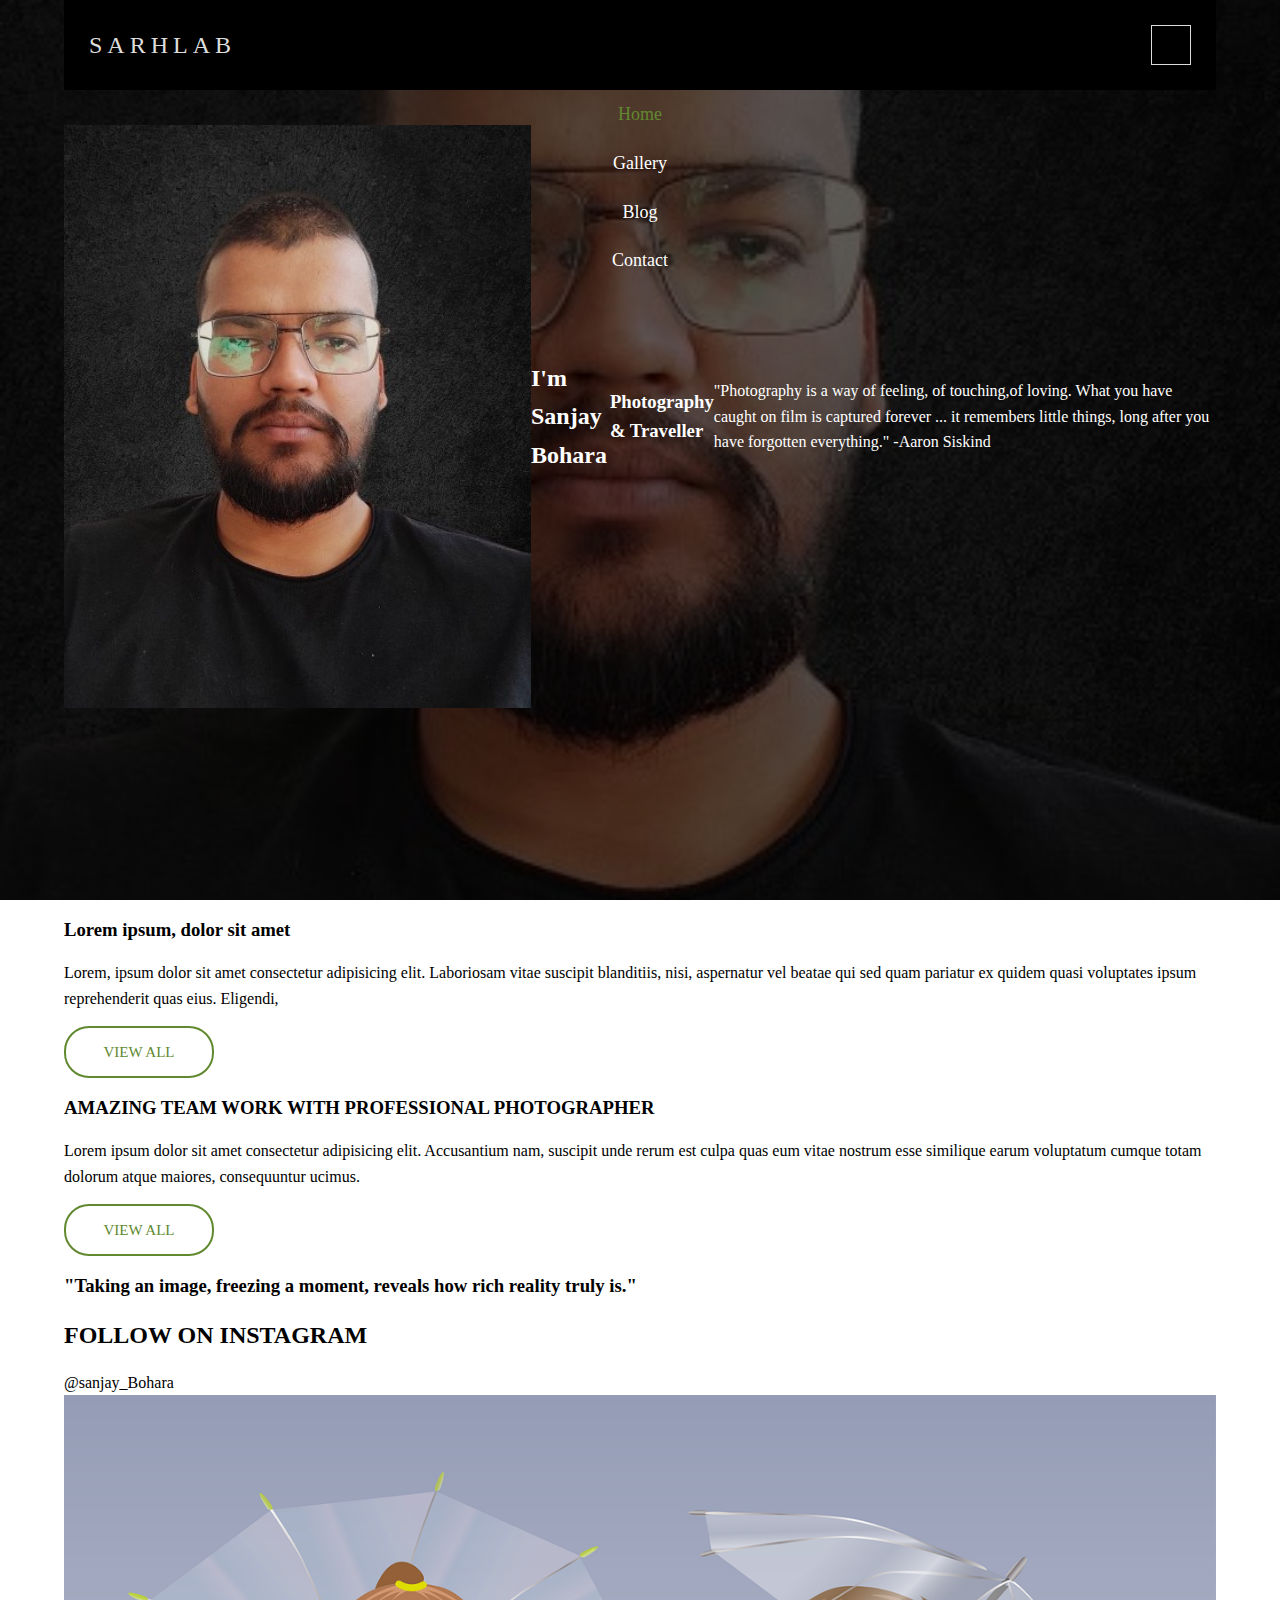
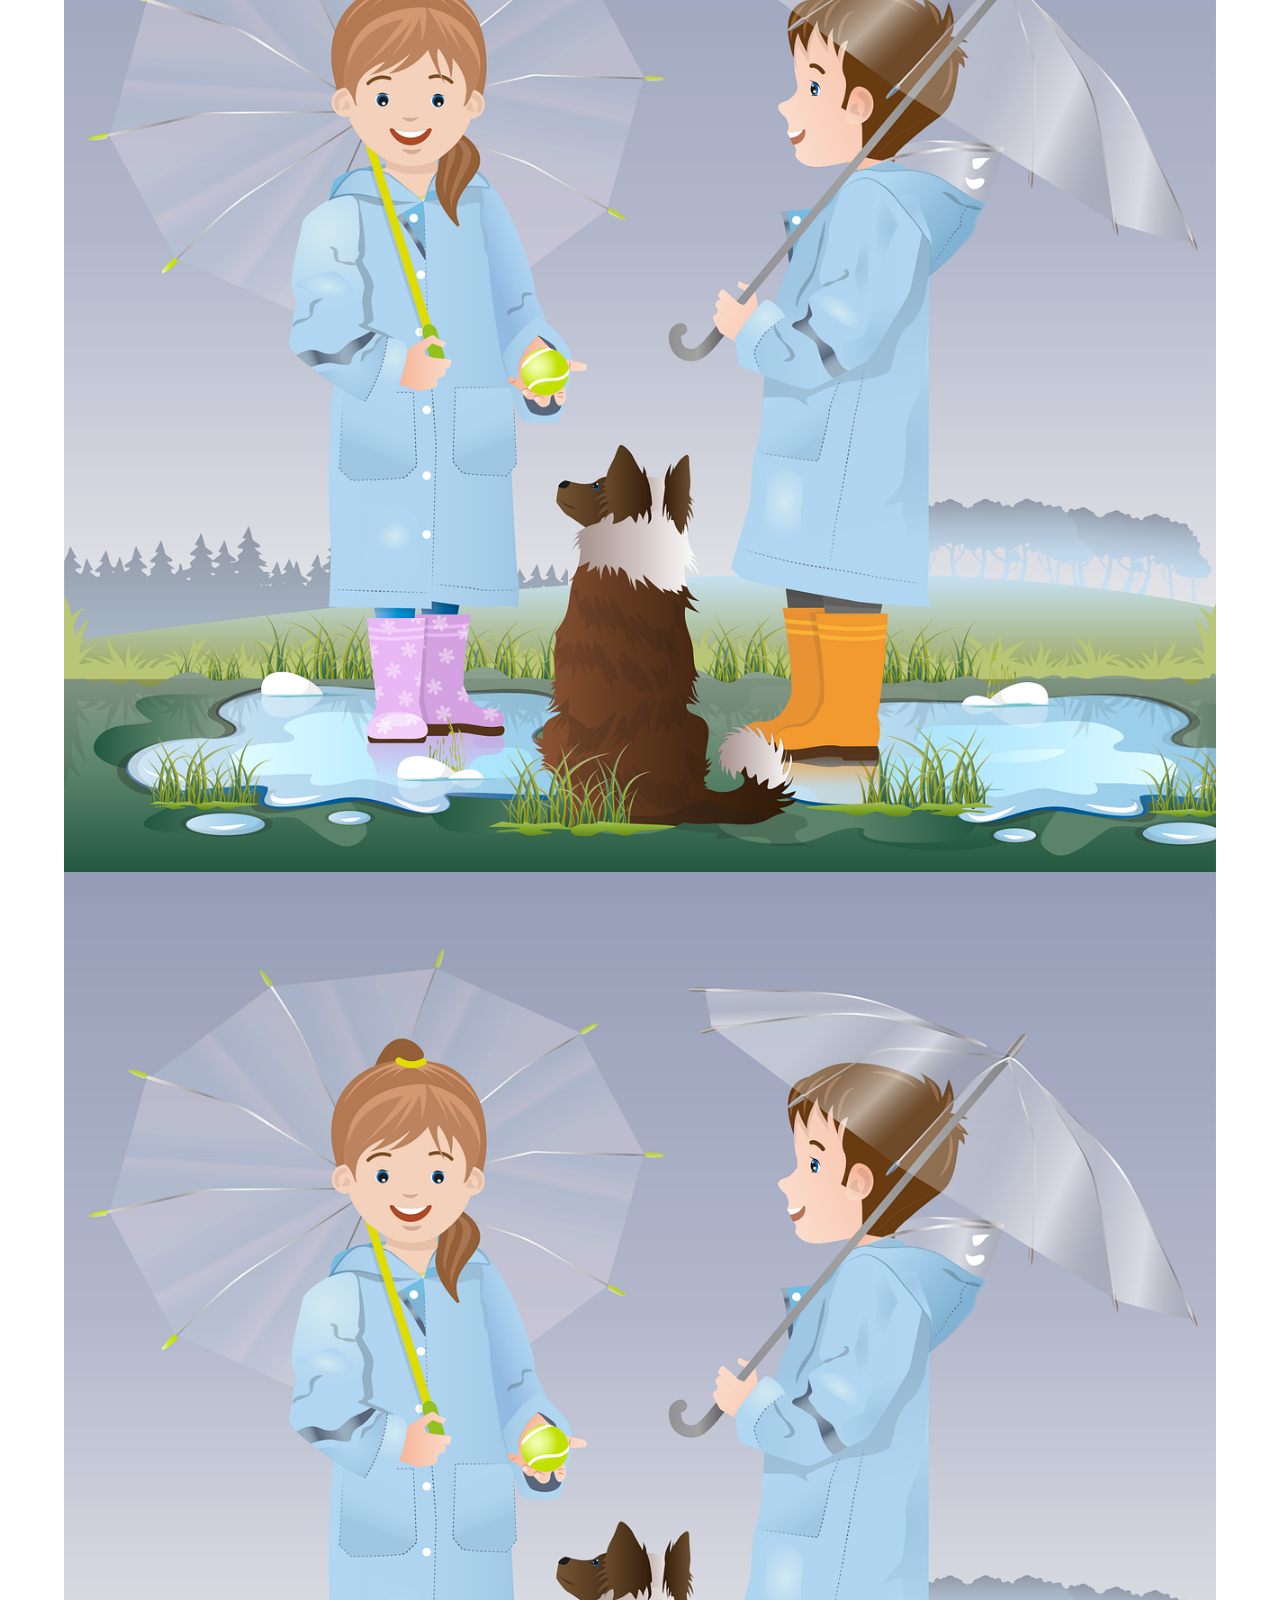
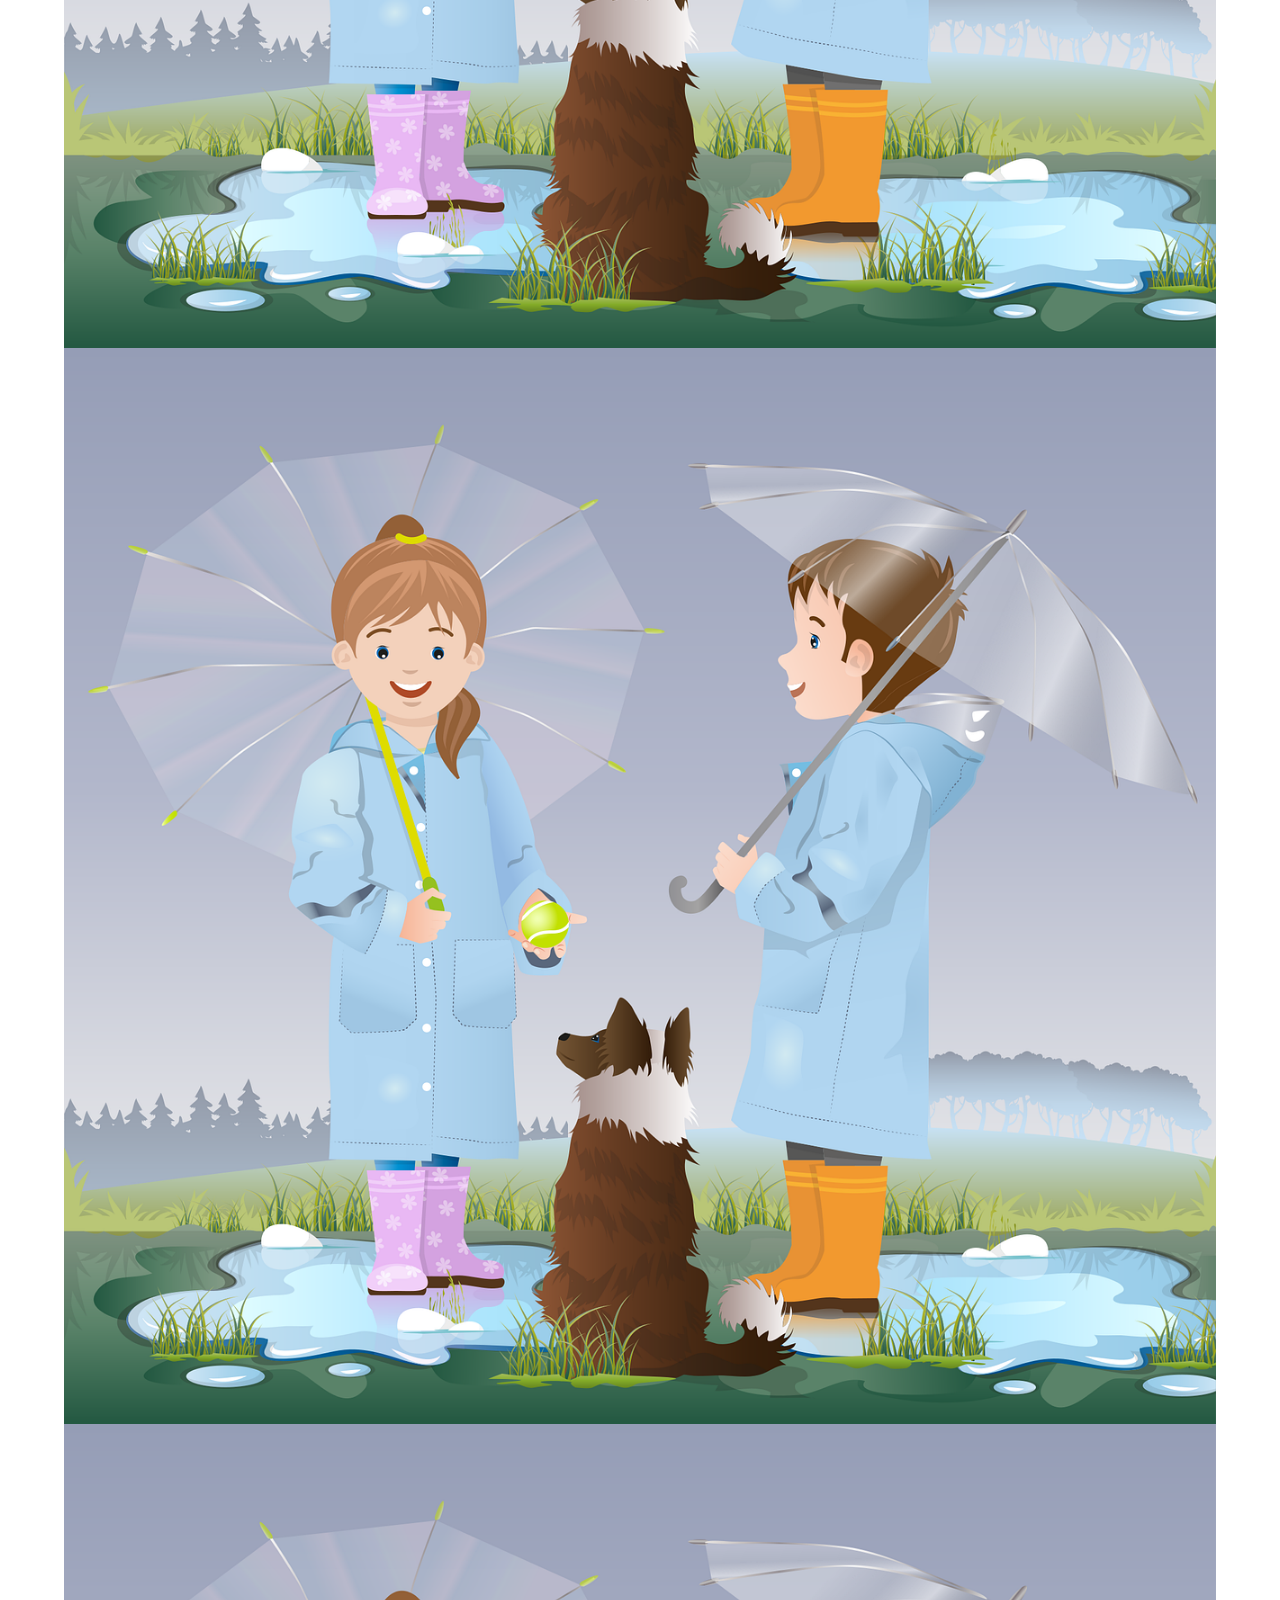
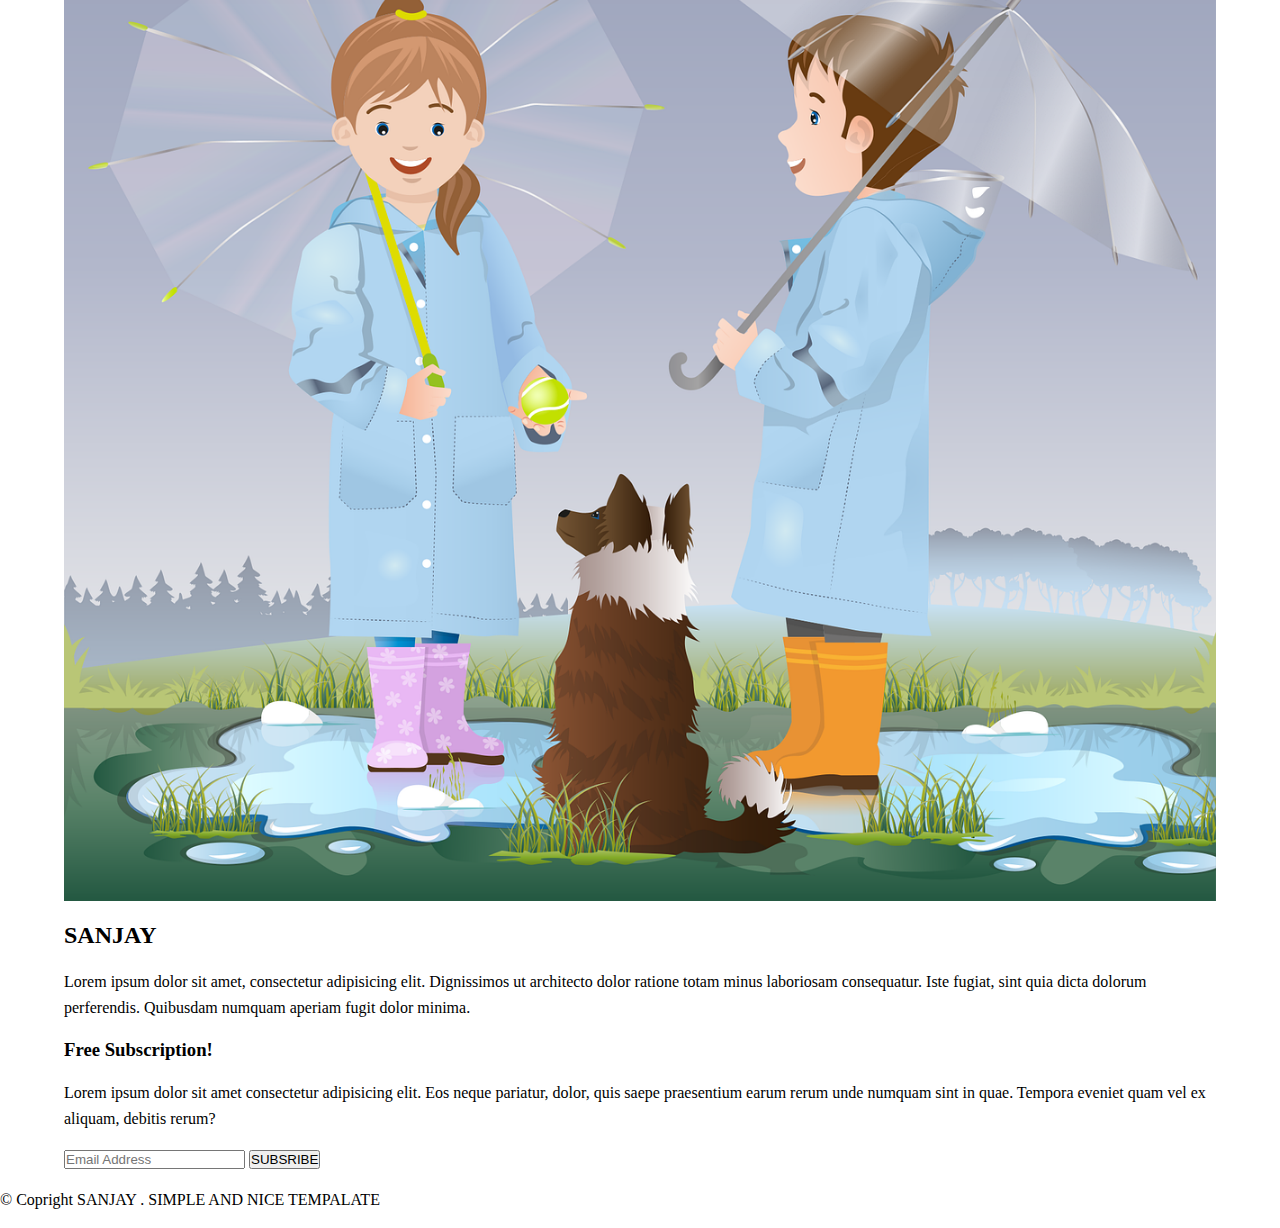
<file: index.html>
<!DOCTYPE html>
<html lang="en">
<head>
    <meta charset="UTF-8">
    <meta http-equiv="X-UA-Compatible" content="IE=edge">
    <meta name="viewport" content="width=device-width, initial-scale=1.0">
    <title>Photography Site</title>
    <link rel="stylesheet" href="https://cdnjs.cloudflare.com/ajax/libs/font-awesome/6.4.0/css/all.min.css" integrity="sha512-iecdLmaskl7CVkqkXNQ/ZH/XLlvWZOJyj7Yy7tcenmpD1ypASozpmT/E0iPtmFIB46ZmdtAc9eNBvH0H/ZpiBw==" crossorigin="anonymous" referrerpolicy="no-referrer" />
    <link rel="stylesheet" href="style.css">

</head>
<body>
     <!---- header ----->
     <header class="header">
        <div class="container nav-section">
            <div class="brand-and-navBtn">
                <span class="brand-name">
                    SARHLAB
                </span>
                <span class="navBtn flex">
                    <i class=" fas fa-bars"></i>
                </span>
            </div>

            <!-- navigation menu -->
            <nav class="top-nav">
                <ul>
                    <li><a href="index.html" class="action">Home</a></li>
                    <li><a href="gallery.html">Gallery</a></li>
                    <li><a href="blog.html">Blog</a></li>
                    <li><a href="contact.html">Contact</a></li>
                </ul>
            </nav>
            <span class="search-icon">
                <i class="fas fa-search"></i>
            </span>
        </div>

        <div class="container about">
            <div class="about-content">
                <div class="about-img flex">
                    <img src="/photos/Sanjayimg.jpg" alt = "Photography img"
                </div>
                <h2>I'm Sanjay Bohara</h2>
                <h3>Photography & Traveller </h3>
                <blockquote>
                    "Photography is a way of feeling, of touching,of loving. What you have caught on film is captured forever ... it remembers little things, long after you have forgotten everything."
                    <span>-Aaron Siskind</span>
                </blockquote>
            </div>

            <div class="social-icons">
                <ul>
                    <li>
                        <a href="#"><i class="fab fa-facebook"></i></a>
                    </li>
                    <li>
                        <a href="#"><i class="fab fa-twitter"></i></a>
                    </li>
                    <li>
                        <a href="#"><i class="fab fa-instagram"></i></a>
                    </li>
                    <!-- <li>
                        <a href="#"><i class="fab fa-facebook"></i></a>
                    </li> -->
                </ul>
            </div>
        </div>
     </header>
     <!-- end of header -->
     <section class="section-one">
        <div class="container">
            <div class="sec-one-left">
                <!-- image here -->
                <div>
                    <h3>Lorem ipsum, dolor sit amet</h3>
                    <p>Lorem, ipsum dolor sit amet consectetur adipisicing elit. Laboriosam vitae suscipit blanditiis, nisi, aspernatur vel beatae qui sed quam pariatur ex quidem quasi voluptates ipsum reprehenderit quas eius. Eligendi,</p>
                    <a href="#" class="btn">view all</a>
                </div>
            </div>
            <div class="sec-one-right">
                <div class="work-content">
                    <h3>AMAZING TEAM WORK WITH PROFESSIONAL PHOTOGRAPHER</h3>
                    <p>Lorem ipsum dolor sit amet consectetur adipisicing elit. Accusantium nam, suscipit unde rerum est culpa quas eum vitae nostrum esse similique earum voluptatum cumque totam dolorum atque maiores, consequuntur ucimus.</p>
                    <a href="#" class="btn">view all</a>
                </div>
                <div class="work-imgs">
                    <div class="work-img-1">
                        <!-- image here -->
                    </div>
                    <div class="work-img-2">
                        <!-- image here -->
                    </div>
                </div>
                <h3>"Taking an image, freezing a moment, reveals how rich reality truly is."</h3>
            </div>
        </div>
     </section>

     <section class="section-two">
        <div class="container">
            <h2>FOLLOW ON INSTAGRAM</h2>
            <span>@sanjay_Bohara</span>
            <div class="insta-img">
                <div>
                    <img src="./photos/children-6233868_1280.webp">
                    <div class="icon-overlay flex">
                        <i class="fab fa-instagram"></i>
                    </div>
                </div>
                <div>
                    <img src="./photos/children-6233868_1280.webp">
                    <div class="icon-overlay flex">
                        <i class="fab fa-instagram"></i>
                    </div>
                </div>
                <div>
                    <img src="./photos/children-6233868_1280.webp">
                    <div class="icon-overlay flex">
                        <i class="fab fa-instagram"></i>
                    </div>
                </div>
                <div>
                    <img src="./photos/children-6233868_1280.webp">
                    <div class="icon-overlay flex">
                        <i class="fab fa-instagram"></i>
                    </div>
                </div>
            </div>
        </div>
     </section>

     <!-- main -->
     <!-- footer -->
     <footer class="footer">
        <div class="footer-container container">
            <div>
                <h2>SANJAY</h2>
                <p>Lorem ipsum dolor sit amet, consectetur adipisicing elit. Dignissimos ut architecto dolor ratione totam minus laboriosam consequatur. Iste fugiat, sint quia dicta dolorum perferendis. Quibusdam numquam aperiam fugit dolor minima.</p>
            </div>
            <div>
                <h3>Free Subscription!</h3>
                <p>Lorem ipsum dolor sit amet consectetur adipisicing elit. Eos neque pariatur, dolor, quis saepe praesentium earum rerum unde numquam sint in quae. Tempora eveniet quam vel ex aliquam, debitis rerum?</p>

                <div class="subs">
                    <i class="fas fa-envelope"></i>
                    <input type="emai" id="email"
                    placeholder="Email Address">
                    <button type="submit">SUBSRIBE</button>
                </div>
            </div>
        </div>
        <p>&copy; Copright SANJAY . SIMPLE AND NICE TEMPALATE</p>
     </footer>
     <!-- end of footer -->
</body>
</html>
</file>
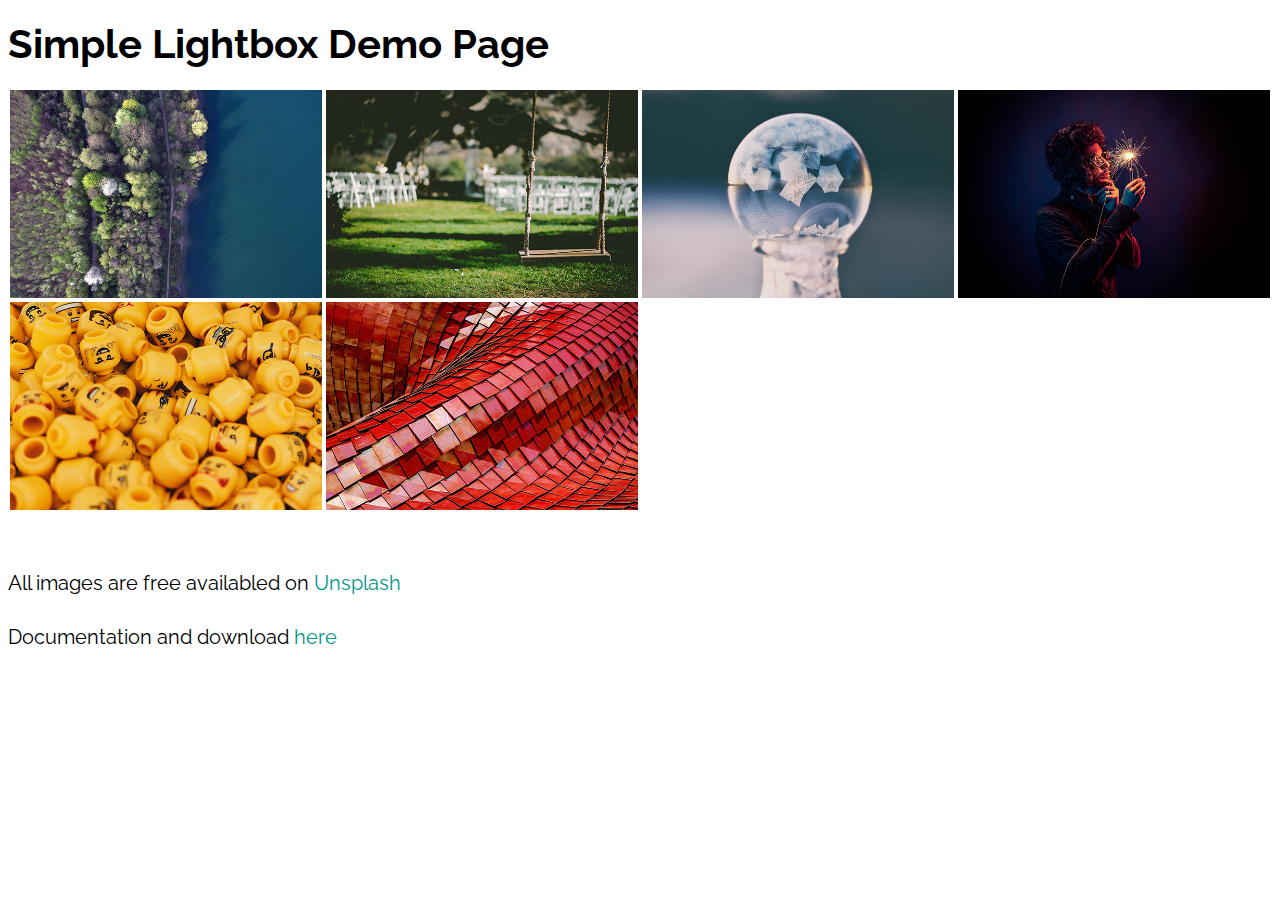
<file: photography-site-master/simplelightbox-master/demo/onlyImages.html>
<!DOCTYPE html>
<html lang="en">
<head>
    <meta charset="utf-8">
    <meta http-equiv="X-UA-Compatible" content="IE=edge">
    <meta content="width=device-width, initial-scale=1, maximum-scale=1, user-scalable=no" name="viewport">
    <title>Simple Lightbox - Responsive touch friendly Image lightbox</title>
    <link href="https://fonts.googleapis.com/css?family=Raleway:300,400,700" rel="stylesheet">
    <link rel="stylesheet" href="../dist/simple-lightbox.css?v2.2.1" />
    <style>
        body {
            font-family: 'Raleway', sans-serif;
            font-size: 20px;
            line-height: 34px;
        }

        * {
            box-sizing: border-box;
        }

        .container .gallery a img {
            float: left;
            width: 25%;
            height: auto;
            border: 2px solid #fff;
            -webkit-transition: -webkit-transform .15s ease;
            -moz-transition: -moz-transform .15s ease;
            -o-transition: -o-transform .15s ease;
            -ms-transition: -ms-transform .15s ease;
            transition: transform .15s ease;
            position: relative;
        }

        .clear {
            clear: both;
        }

        a {
            color: #009688;
            text-decoration: none;
        }

        a:hover {
            color: #01695f;
            text-decoration: none;
        }
    </style>
</head>
<body>
<div class="container">
    <h1 class="align-center">Simple Lightbox Demo Page</h1>
    <div class="gallery">
        <a href="img/full/01.jpg" class="big"><img src="img/thumb/01.jpg" alt="" title="Beautiful Image" /></a>
        <a href="img/full/02.jpg"><img src="img/thumb/02.jpg" alt="" title=""/></a>
        <a href="img/full/03.jpg"><img src="img/thumb/03.jpg" alt="" title="Beautiful Image"/></a>
        <a href="img/full/04.jpg"><img src="img/thumb/04.jpg" alt="" title=""/></a>
        <a href="img/full/05.jpg"><img src="img/thumb/05.jpg" alt="" title=""/></a>
        <a href="img/full/06.jpg"><img src="img/thumb/06.jpg" alt="" title=""/></a>
        <div class="clear"></div>
    </div>
    <br>
    <p>All images are free availabled on <a href="https://unsplash.com/" target="_blank">Unsplash</a></p>
    <p>Documentation and download <a target="_blank" href="https://simplelightbox.com">here</a></p>
</div>
<script src="../dist/simple-lightbox.js?v2.2.1"></script>
<script>
    (function() {
        var $gallery = new SimpleLightbox('.gallery a', {});
    })();
</script>
</body>
</html>
</file>
<file: style.css>
:root
{
    --white:#ddd;
    --darl: #111;
    --darkGrey: #474b4f;
    --lightGrey: #6b6e70;
    --lightGreen: #86c232;
    --darkGreen: #61892f;
    --transition: all 0.5s ease;
}
*{
    padding: 0;
    margin: 0;
    box-sizing: border-box;
    /* font-family: ; */
}

body{
    line-height: 1.6;
}
img{
    width: 100%;
    display: block;
}
ul li{
    list-style: none;
}
a{
    text-decoration: none;
    color: #000;
}
h1, h2, h3, h4, h5, h6, p{
    margin: 15px 0;
}

/* utility classes */
.flex{
    display: flex;
    justify-content: center;
    align-items: center;
}
.container{
    width: 90vw;
    margin: 0 auto;
}
.btn{
    background: var(--darkGreen);
    border: none;
    display: block;
    width: 150px;
    text-align: center;
    color: var(--darkGreen);
    text-transform: uppercase;
    background: transparent;
    font-size: 15PX;
    padding: 12px;
    border: 2px solid var(--darkGreen);
    border-radius: 25px;
    margin: 15px 0;
    transition: var(--transition);
}
.btn:hover{
    background:var(--darkGreen);
    color: #fff;
}
.action{
    color: var(--darkGreen)!important;
}
/* end of utillity classes */
/* Header styling */

.header{
    min-height: 100vh;
    background: linear-gradient(rgba(0, 0, 0, 0.6), rgba(0, 0, 0, 0.6)), url("/photos/Sanjayimg.jpg") center/cover no-repeat;
    color: #fff;
}
.top-nav a{
    color: #fff;
}
.brand-and-navBtn{
    background: #000;
    position: relative;
    z-index: 999;
    height: 90px;
    display: flex;
    justify-content: space-between;
    align-items: center;
    font-weight: 500;
    font-size: 24px;
    padding: 15px 25px;
    color: var(--white);
}
.brand-name{
    letter-spacing: 5px;
    cursor: pointer;
}
.navBtn{
    width: 40px;
    height: 40px;
    border: 1px solid var(--white);
    cursor: pointer;
}
.navBtn:hover{
    background: #fff;
    color: #000;
    transition: var(--transition);
}
.shownav{
    transform: translateY(0);
}
.search-icon{
    display: none;
}
.top-nav ul li{
    padding: 10px 0;
}
.top-nav ul a{
    position: relative;
    font-weight: 500;
    font-size: 18px;
    text-align: center;
    display: block;
}
.top-nav ul a::after{
    content: "";
    height: 2px;
    background: var(--lightGreen);
    position: absolute;
    bottom: -5px;
    left: 50%;
    transform: translateX(-50%);
    width: 0;
    transition: var(--transition);
}
.top-nav ul a:hover::after{
    width: 100px;
}
.about{
    margin-top: -160px;
}
</file>
